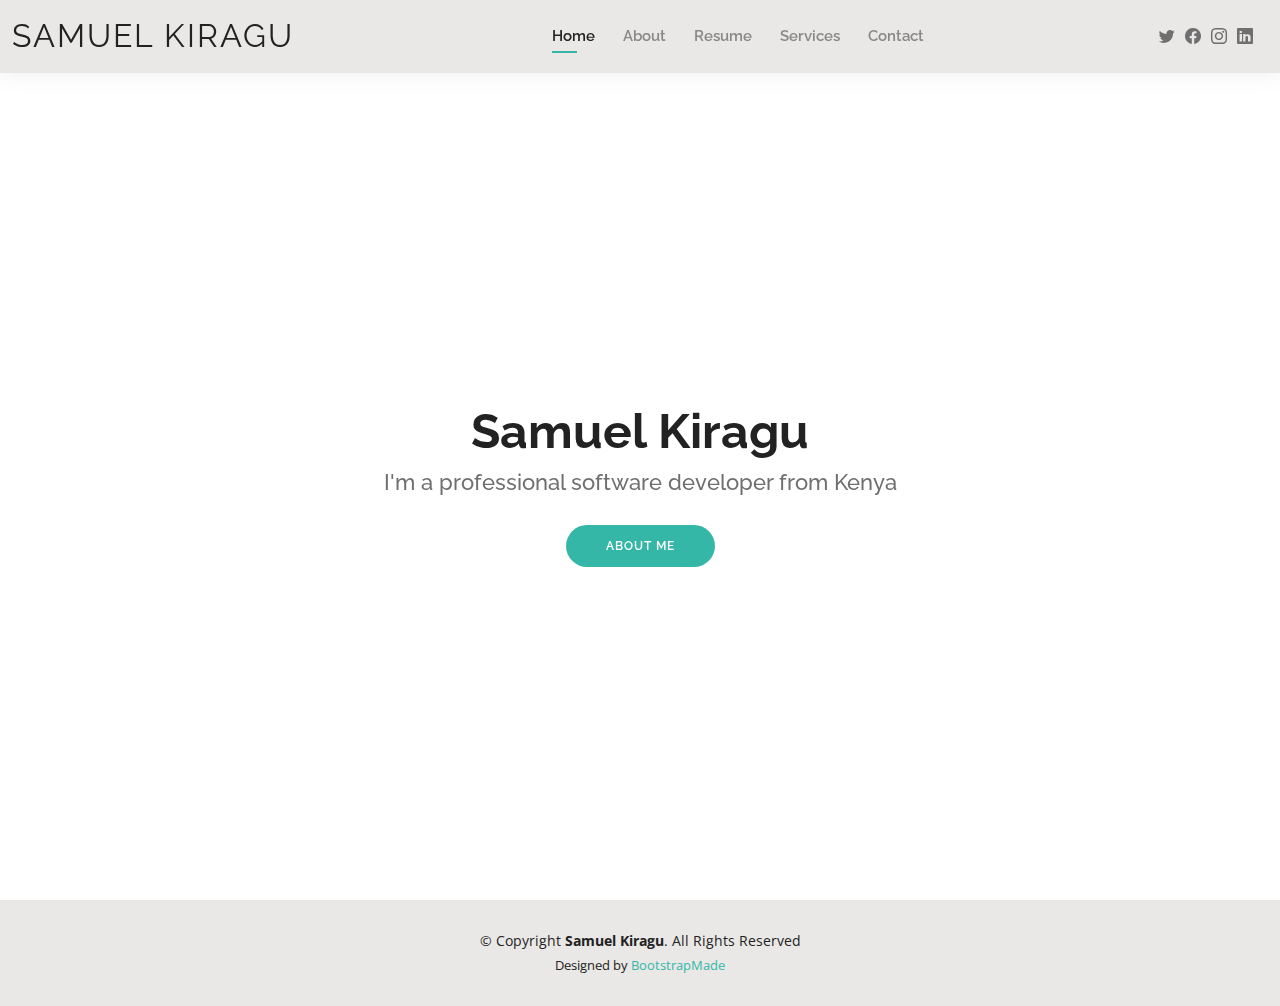
<file: index.html>
<!DOCTYPE html>
<html lang="en">

<head>
  <meta charset="utf-8">
  <meta content="width=device-width, initial-scale=1.0" name="viewport">

  <title>Samuel Kiragu - Portfolio</title>
  <meta content="Samuel Kiragu's personal portfolio showcasing skills, experience, and projects." name="description">
  <meta content="Samuel Kiragu, portfolio, software developer, web developer" name="keywords">

  <!-- Favicons -->
  <link href="assets/img/favicon.png" rel="icon">
  <link href="assets/img/apple-touch-icon.png" rel="apple-touch-icon">

  <!-- Google Fonts -->
  <link href="https://fonts.googleapis.com/css?family=Open+Sans:300,300i,400,400i,600,600i,700,700i|Raleway:300,300i,400,400i,500,500i,600,600i,700,700i|Poppins:300,300i,400,400i,500,500i,600,600i,700,700i" rel="stylesheet">

  <!-- Vendor CSS Files -->
  <link href="assets/vendor/aos/aos.css" rel="stylesheet">
  <link href="assets/vendor/bootstrap/css/bootstrap.min.css" rel="stylesheet">
  <link href="assets/vendor/bootstrap-icons/bootstrap-icons.css" rel="stylesheet">
  <link href="assets/vendor/boxicons/css/boxicons.min.css" rel="stylesheet">
  <link href="assets/vendor/glightbox/css/glightbox.min.css" rel="stylesheet">
  <link href="assets/vendor/swiper/swiper-bundle.min.css" rel="stylesheet">

  <!-- Template Main CSS File -->
  <link href="assets/css/style.css" rel="stylesheet">

  <!-- =======================================================
  * Template Name: Kelly
  * Template URL: https://bootstrapmade.com/kelly-free-bootstrap-cv-resume-html-template/
  * Updated: Mar 17 2024 with Bootstrap v5.3.3
  * Author: BootstrapMade.com
  * License: https://bootstrapmade.com/license/
  ======================================================== -->
</head>

<body>

  <!-- ======= Header ======= -->
  <header id="header" class="fixed-top">
    <div class="container-fluid d-flex justify-content-between align-items-center">

      <h1 class="logo me-auto me-lg-0"><a href="index.html">Samuel Kiragu</a></h1>
      <!-- Uncomment below if you prefer to use an image logo -->
      <!-- <a href="index.html" class="logo"><img src="assets/img/logo.png" alt="" class="img-fluid"></a>-->

      <nav id="navbar" class="navbar order-last order-lg-0">
        <ul>
          <li><a class="active" href="index.html">Home</a></li>
          <li><a href="about.html">About</a></li>
          <li><a href="resume.html">Resume</a></li>
          <li><a href="services.html">Services</a></li>
          <li><a href="contact.html">Contact</a></li>
        </ul>
        <i class="bi bi-list mobile-nav-toggle"></i>
      </nav><!-- .navbar -->

      <div class="header-social-links">
        <a href="#" class="twitter"><i class="bi bi-twitter"></i></a>
        <a href="#" class="facebook"><i class="bi bi-facebook"></i></a>
        <a href="#" class="instagram"><i class="bi bi-instagram"></i></a>
        <a href="https://www.linkedin.com/in/skiragu" class="linkedin"><i class="bi bi-linkedin"></i></a>
      </div>

    </div>

  </header><!-- End Header -->

  <!-- ======= Hero Section ======= -->
  <section id="hero" class="d-flex align-items-center">
    <div class="container d-flex flex-column align-items-center" data-aos="zoom-in" data-aos-delay="100">
      <h1>Samuel Kiragu</h1>
      <h2>I'm a professional software developer from Kenya</h2>
      <a href="about.html" class="btn-about">About Me</a>
    </div>
  </section><!-- End Hero -->

  <!-- ======= Footer ======= -->
  <footer id="footer">
    <div class="container">
      <div class="copyright">
        &copy; Copyright <strong><span>Samuel Kiragu</span></strong>. All Rights Reserved
      </div>
      <div class="credits">
        <!-- All the links in the footer should remain intact. -->
        <!-- You can delete the links only if you purchased the pro version. -->
        <!-- Licensing information: https://bootstrapmade.com/license/ -->
        <!-- Purchase the pro version with working PHP/AJAX contact form: https://bootstrapmade.com/kelly-free-bootstrap-cv-resume-html-template/ -->
        Designed by <a href="https://bootstrapmade.com/">BootstrapMade</a>
      </div>
    </div>
  </footer><!-- End  Footer -->

  <div id="preloader"></div>
  <a href="#" class="back-to-top d-flex align-items-center justify-content-center"><i class="bi bi-arrow-up-short"></i></a>

  <!-- Vendor JS Files -->
  <script src="assets/vendor/purecounter/purecounter_vanilla.js"></script>
  <script src="assets/vendor/aos/aos.js"></script>
  <script src="assets/vendor/bootstrap/js/bootstrap.bundle.min.js"></script>
  <script src="assets/vendor/glightbox/js/glightbox.min.js"></script>
  <script src="assets/vendor/isotope-layout/isotope.pkgd.min.js"></script>
  <script src="assets/vendor/swiper/swiper-bundle.min.js"></script>
  <script src="assets/vendor/waypoints/noframework.waypoints.js"></script>
  <script src="assets/vendor/php-email-form/validate.js"></script>

  <!-- Template Main JS File -->
  <script src="assets/js/main.js"></script>

</body>

</html>
</file>
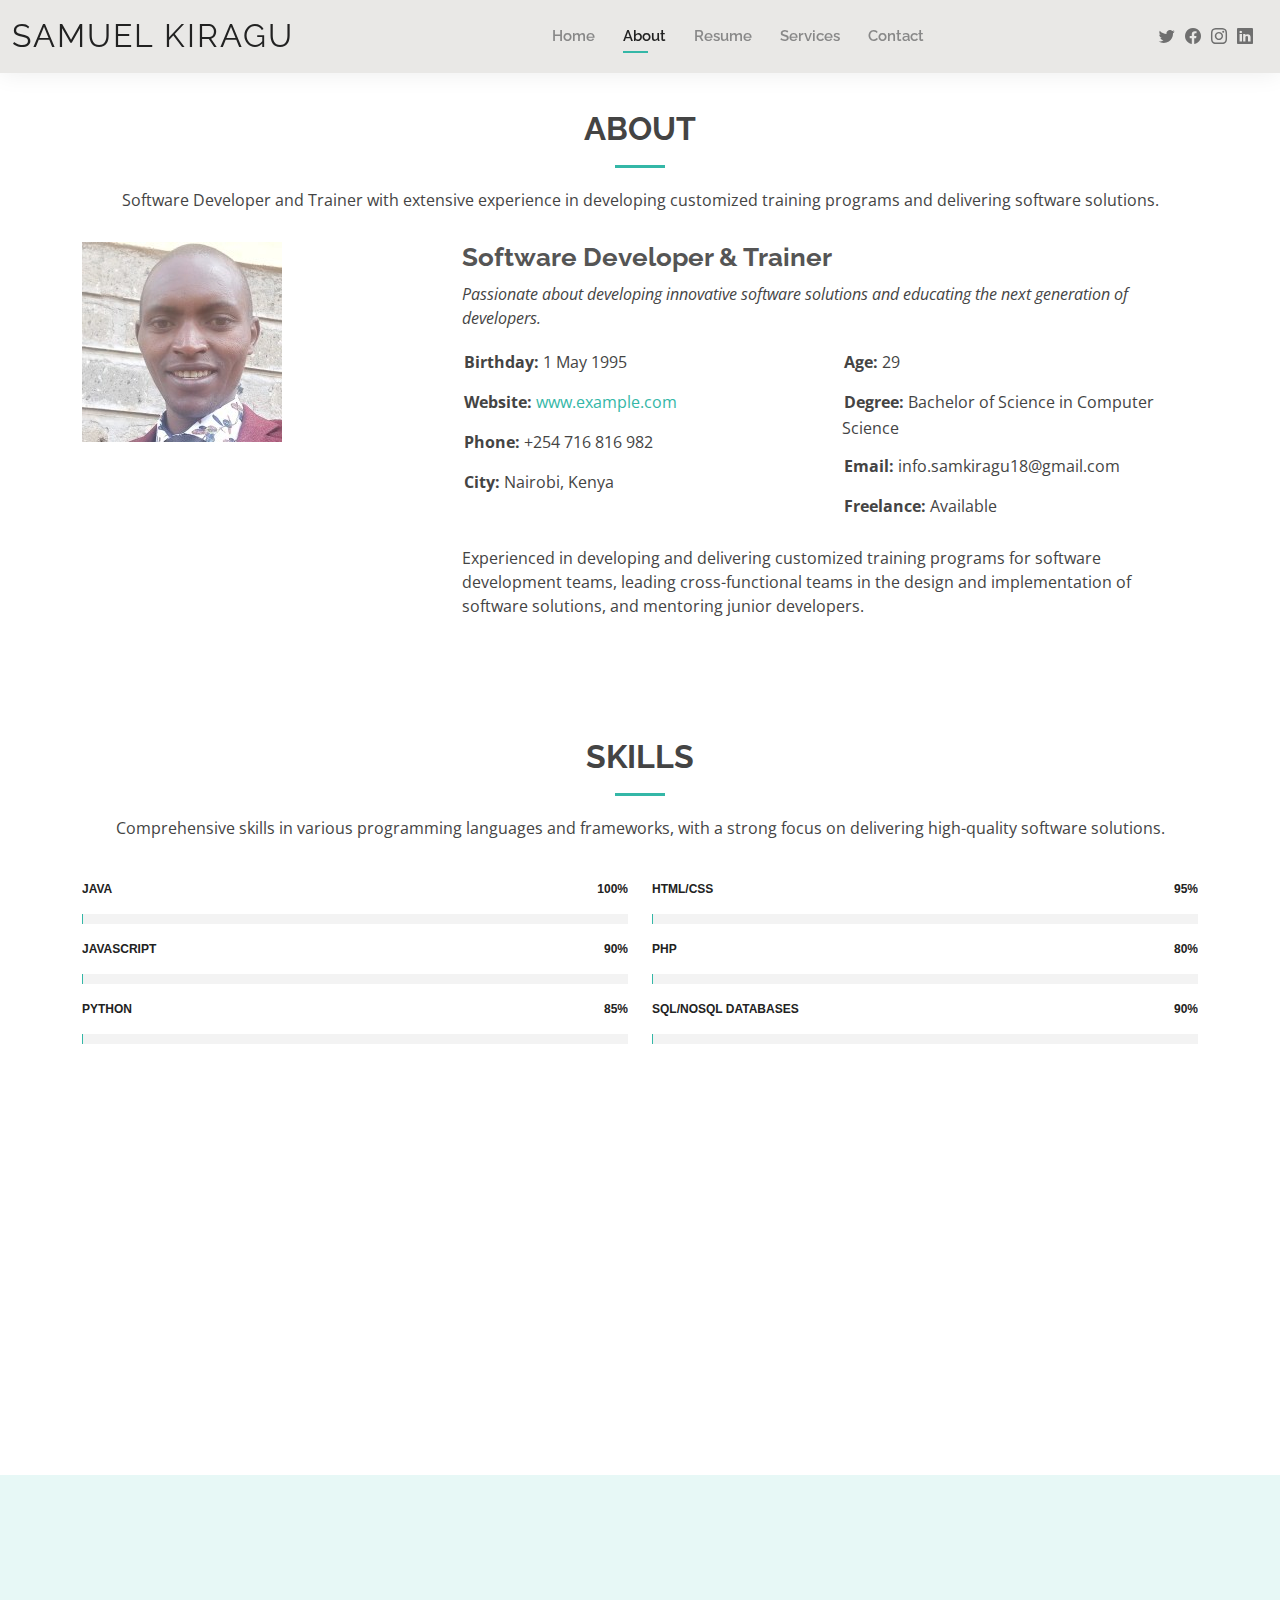
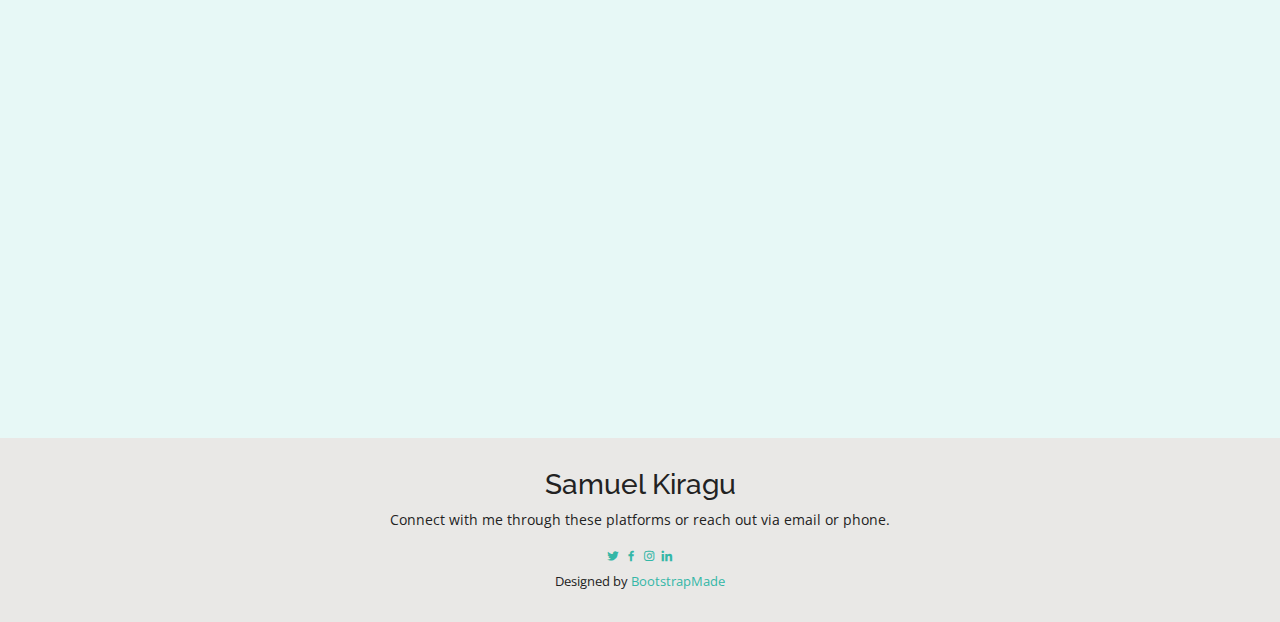
<file: about.html>
<!DOCTYPE html>
<html lang="en">

<head>
  <meta charset="utf-8">
  <meta content="width=device-width, initial-scale=1.0" name="viewport">

  <title>About - Samuel Kiragu</title>
  <meta content="" name="description">
  <meta content="" name="keywords">

  <!-- Favicons -->
  <link href="assets/img/favicon.png" rel="icon">
  <link href="assets/img/apple-touch-icon.png" rel="apple-touch-icon">

  <!-- Google Fonts -->
  <link href="https://fonts.googleapis.com/css?family=Open+Sans:300,300i,400,400i,600,600i,700,700i|Raleway:300,300i,400,400i,500,500i,600,600i,700,700i" rel="stylesheet">

  <!-- Vendor CSS Files -->
  <link href="assets/vendor/aos/aos.css" rel="stylesheet">
  <link href="assets/vendor/bootstrap/css/bootstrap.min.css" rel="stylesheet">
  <link href="assets/vendor/bootstrap-icons/bootstrap-icons.css" rel="stylesheet">
  <link href="assets/vendor/boxicons/css/boxicons.min.css" rel="stylesheet">
  <link href="assets/vendor/glightbox/css/glightbox.min.css" rel="stylesheet">
  <link href="assets/vendor/swiper/swiper-bundle.min.css" rel="stylesheet">

  <!-- Template Main CSS File -->
  <link href="assets/css/style.css" rel="stylesheet">

  <!-- =======================================================
  * Template Name: Kelly
  * Template URL: https://bootstrapmade.com/kelly-free-bootstrap-cv-resume-html-template/
  * Updated: Mar 17 2024 with Bootstrap v5.3.3
  * Author: BootstrapMade.com
  * License: https://bootstrapmade.com/license/
  ======================================================== -->
</head>

<body>

  <!-- ======= Header ======= -->
  <header id="header" class="fixed-top">
    <div class="container-fluid d-flex justify-content-between align-items-center">

      <h1 class="logo me-auto me-lg-0"><a href="index.html">Samuel Kiragu</a></h1>

      <nav id="navbar" class="navbar order-last order-lg-0">
        <ul>
          <li><a href="index.html">Home</a></li>
          <li><a class="active" href="about.html">About</a></li>
          <li><a href="resume.html">Resume</a></li>
          <li><a href="services.html">Services</a></li>
          <li><a href="contact.html">Contact</a></li>
        </ul>
        <i class="bi bi-list mobile-nav-toggle"></i>
      </nav><!-- .navbar -->

      <div class="header-social-links">
        <a href="https://twitter.com/yourtwitter" class="twitter"><i class="bi bi-twitter"></i></a>
        <a href="https://facebook.com/yourfacebook" class="facebook"><i class="bi bi-facebook"></i></a>
        <a href="https://instagram.com/yourinstagram" class="instagram"><i class="bi bi-instagram"></i></a>
        <a href="https://www.linkedin.com/in/skiragu" class="linkedin"><i class="bi bi-linkedin"></i></a>
      </div>

    </div>

  </header><!-- End Header -->

  <main id="main">

    <!-- ======= About Section ======= -->
    <section id="about" class="about">
      <div class="container" data-aos="fade-up">

        <div class="section-title">
          <h2>About</h2>
          <p>Software Developer and Trainer with extensive experience in developing customized training programs and delivering software solutions.</p>
        </div>

        <div class="row">
          <div class="col-lg-4">
            <img src="assets/img/about.jfif" class="img-fluid" alt="Samuel Kiragu">
          </div>
          <div class="col-lg-8 pt-4 pt-lg-0 content">
            <h3>Software Developer &amp; Trainer</h3>
            <p class="fst-italic">
              Passionate about developing innovative software solutions and educating the next generation of developers.
            </p>
            <div class="row">
              <div class="col-lg-6">
                <ul>
                  <li><i class="bi bi-rounded-right"></i> <strong>Birthday:</strong> 1 May 1995</li>
                  <li><i class="bi bi-rounded-right"></i> <strong>Website:</strong> <a href="https://www.example.com">www.example.com</a></li>
                  <li><i class="bi bi-rounded-right"></i> <strong>Phone:</strong> +254 716 816 982</li>
                  <li><i class="bi bi-rounded-right"></i> <strong>City:</strong> Nairobi, Kenya</li>
                </ul>
              </div>
              <div class="col-lg-6">
                <ul>
                  <li><i class="bi bi-rounded-right"></i> <strong>Age:</strong> 29</li>
                  <li><i class="bi bi-rounded-right"></i> <strong>Degree:</strong> Bachelor of Science in Computer Science</li>
                  <li><i class="bi bi-rounded-right"></i> <strong>Email:</strong> info.samkiragu18@gmail.com</li>
                  <li><i class="bi bi-rounded-right"></i> <strong>Freelance:</strong> Available</li>
                </ul>
              </div>
            </div>
            <p>
              Experienced in developing and delivering customized training programs for software development teams, leading cross-functional teams in the design and implementation of software solutions, and mentoring junior developers.
            </p>
          </div>
        </div>

      </div>
    </section><!-- End About Section -->

    <!-- ======= Skills Section ======= -->
    <section id="skills" class="skills">
      <div class="container" data-aos="fade-up">

        <div class="section-title">
          <h2>Skills</h2>
          <p>Comprehensive skills in various programming languages and frameworks, with a strong focus on delivering high-quality software solutions.</p>
        </div>

        <div class="row skills-content">

          <div class="col-lg-6">

            <div class="progress">
              <span class="skill">Java <i class="val">100%</i></span>
              <div class="progress-bar-wrap">
                <div class="progress-bar" role="progressbar" aria-valuenow="100" aria-valuemin="0" aria-valuemax="100"></div>
              </div>
            </div>

            <div class="progress">
              <span class="skill">JavaScript <i class="val">90%</i></span>
              <div class="progress-bar-wrap">
                <div class="progress-bar" role="progressbar" aria-valuenow="90" aria-valuemin="0" aria-valuemax="100"></div>
              </div>
            </div>

            <div class="progress">
              <span class="skill">Python <i class="val">85%</i></span>
              <div class="progress-bar-wrap">
                <div class="progress-bar" role="progressbar" aria-valuenow="85" aria-valuemin="0" aria-valuemax="100"></div>
              </div>
            </div>

          </div>

          <div class="col-lg-6">

            <div class="progress">
              <span class="skill">HTML/CSS <i class="val">95%</i></span>
              <div class="progress-bar-wrap">
                <div class="progress-bar" role="progressbar" aria-valuenow="95" aria-valuemin="0" aria-valuemax="100"></div>
              </div>
            </div>

            <div class="progress">
              <span class="skill">PHP <i class="val">80%</i></span>
              <div class="progress-bar-wrap">
                <div class="progress-bar" role="progressbar" aria-valuenow="80" aria-valuemin="0" aria-valuemax="100"></div>
              </div>
            </div>

            <div class="progress">
              <span class="skill">SQL/NoSQL Databases <i class="val">90%</i></span>
              <div class="progress-bar-wrap">
                <div class="progress-bar" role="progressbar" aria-valuenow="90" aria-valuemin="0" aria-valuemax="100"></div>
              </div>
            </div>

          </div>

        </div>

      </div>
    </section><!-- End Skills Section -->

    <!-- ======= Facts Section ======= -->
    <section id="facts" class="facts">
      <div class="container" data-aos="fade-up">

        <div class="section-title">
          <h2>Facts</h2>
          <p>Highlighting some key facts and achievements in my professional journey.</p>
        </div>

        <div class="row counters">

          <div class="col-lg-3 col-6 text-center">
            <span data-purecounter-start="0" data-purecounter-end="274" data-purecounter-duration="1" class="purecounter"></span>
            <p>Clients</p>
          </div>

          <div class="col-lg-3 col-6 text-center">
            <span data-purecounter-start="0" data-purecounter-end="421" data-purecounter-duration="1" class="purecounter"></span>
            <p>Projects</p>
          </div>

          <div class="col-lg-3 col-6 text-center">
            <span data-purecounter-start="0" data-purecounter-end="1,364" data-purecounter-duration="1" class="purecounter"></span>
            <p>Hours Of Support</p>
          </div>

          <div class="col-lg-3 col-6 text-center">
            <span data-purecounter-start="0" data-purecounter-end="18" data-purecounter-duration="1" class="purecounter"></span>
            <p>Hard Workers</p>
          </div>

        </div>

      </div>
    </section><!-- End Facts Section -->

    <!-- ======= Testimonials Section ======= -->
    <section id="testimonials" class="testimonials section-bg">
      <div class="container" data-aos="fade-up">

        <div class="section-title">
          <h2>Testimonials</h2>
          <p>Here are some testimonials from colleagues and clients.</p>
        </div>

        <div class="testimonials-slider swiper" data-aos="fade-up" data-aos-delay="100">
          <div class="swiper-wrapper">

            <div class="swiper-slide">
              <div class="testimonial-item">
                <p>
                  <i class="bx bxs-quote-alt-left quote-icon-left"></i>
                  Samuel is an exceptional software developer with a keen eye for detail. His ability to deliver high-quality code and mentor junior developers is commendable.
                  <i class="bx bxs-quote-alt-right quote-icon-right"></i>
                </p>
                <img src="assets/img/testimonials/testimonials-1.jpg" class="testimonial-img" alt="">
                <h3>Client Name</h3>
                <h4>Position</h4>
              </div>
            </div><!-- End testimonial item -->

            <div class="swiper-slide">
              <div class="testimonial-item">
                <p>
                  <i class="bx bxs-quote-alt-left quote-icon-left"></i>
                  Working with Samuel has been a pleasure. He is a dedicated professional who consistently goes above and beyond to ensure project success.
                  <i class="bx bxs-quote-alt-right quote-icon-right"></i>
                </p>
                <img src="assets/img/testimonials/testimonials-2.jpg" class="testimonial-img" alt="">
                <h3>Client Name</h3>
                <h4>Position</h4>
              </div>
            </div><!-- End testimonial item -->

          </div>
          <div class="swiper-pagination"></div>
        </div>

      </div>
    </section><!-- End Testimonials Section -->

  </main><!-- End #main -->

  <!-- ======= Footer ======= -->
  <footer id="footer">
    <div class="container">
      <h3>Samuel Kiragu</h3>
      <p>Connect with me through these platforms or reach out via email or phone.</p>
      <div class="social-links">
        <a href="https://twitter.com/yourtwitter" class="twitter"><i class="bx bxl-twitter"></i></a>
        <a href="https://facebook.com/yourfacebook" class="facebook"><i class="bx bxl-facebook"></i></a>
        <a href="https://instagram.com/yourinstagram" class="instagram"><i class="bx bxl-instagram"></i></a>
        <a href="https://www.linkedin.com/in/skiragu" class="linkedin"><i class="bx bxl-linkedin"></i></a>
      </div>
      <div class="credits">
        Designed by <a href="https://bootstrapmade.com/">BootstrapMade</a>
      </div>
    </div>
  </footer><!-- End Footer -->

  <a href="#" class="back-to-top"><i class="bi bi-arrow-up-short"></i></a>

  <!-- Vendor JS Files -->
  <script src="assets/vendor/aos/aos.js"></script>
  <script src="assets/vendor/bootstrap/js/bootstrap.bundle.min.js"></script>
  <script src="assets/vendor/glightbox/js/glightbox.min.js"></script>
  <script src="assets/vendor/isotope-layout/isotope.pkgd.min.js"></script>
  <script src="assets/vendor/swiper/swiper-bundle.min.js"></script>
  <script src="assets/vendor/waypoints/noframework.waypoints.js"></script>
  <script src="assets/vendor/purecounter/purecounter_vanilla.js"></script>
  <script src="assets/vendor/php-email-form/validate.js"></script>

  <!-- Template Main JS File -->
  <script src="assets/js/main.js"></script>

</body>

</html>
</file>
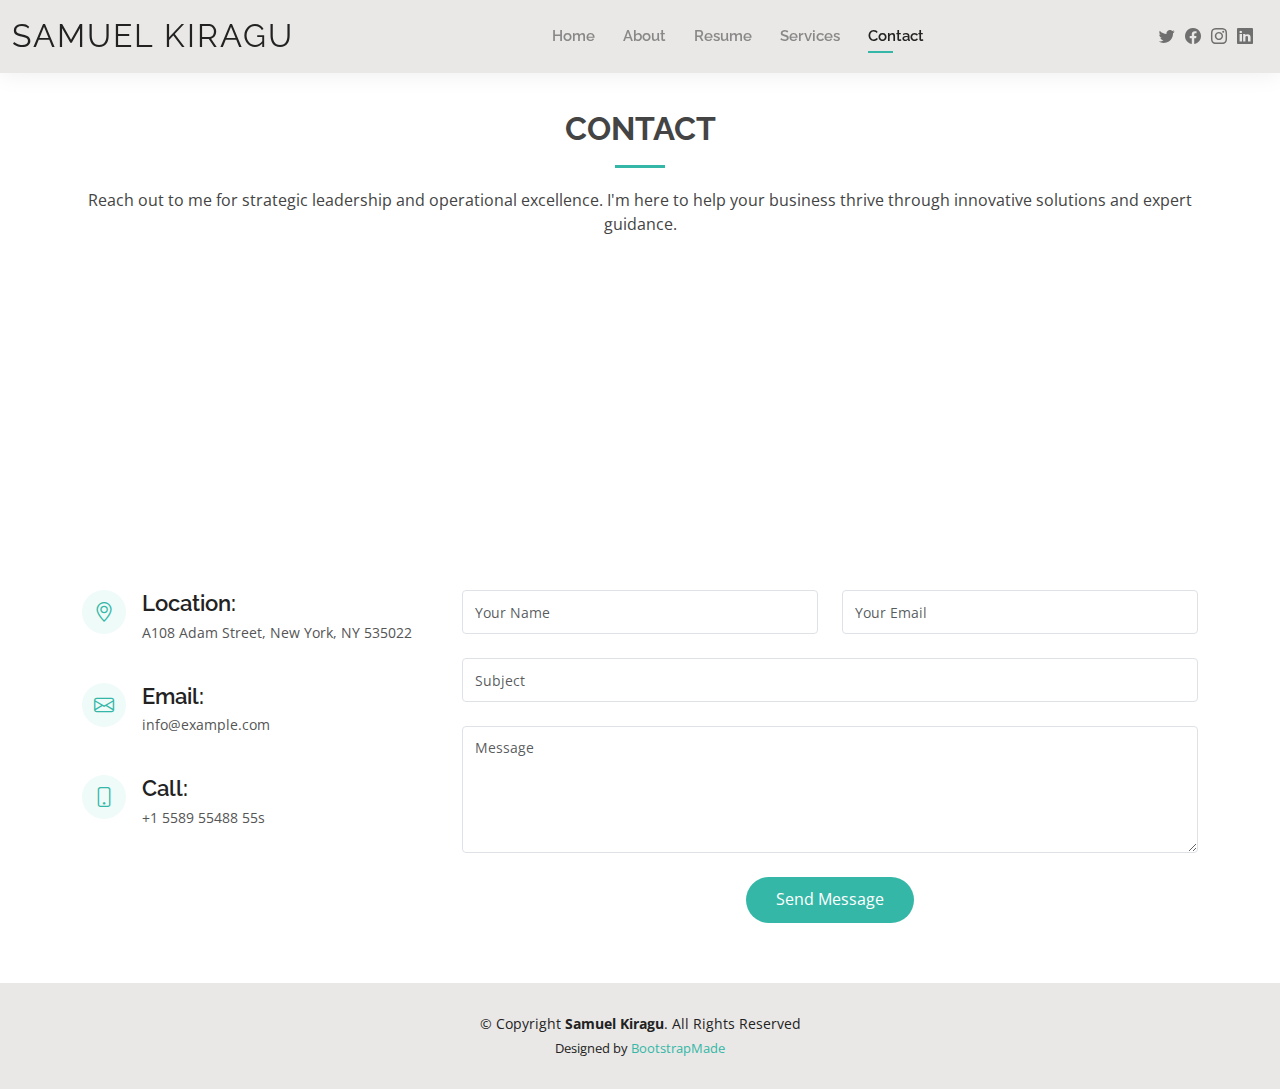
<file: contact.html>
<!DOCTYPE html>
<html lang="en">

<head>
  <meta charset="utf-8">
  <meta content="width=device-width, initial-scale=1.0" name="viewport">

  <title>Contact - Samuel Kiragu</title>
  <meta content="" name="description">
  <meta content="" name="keywords">

  <!-- Favicons -->
  <link href="assets/img/favicon.png" rel="icon">
  <link href="assets/img/apple-touch-icon.png" rel="apple-touch-icon">

  <!-- Google Fonts -->
  <link href="https://fonts.googleapis.com/css?family=Open+Sans:300,300i,400,400i,600,600i,700,700i|Raleway:300,300i,400,400i,500,500i,600,600i,700,700i|Poppins:300,300i,400,400i,500,500i,600,600i,700,700i" rel="stylesheet">

  <!-- Vendor CSS Files -->
  <link href="assets/vendor/aos/aos.css" rel="stylesheet">
  <link href="assets/vendor/bootstrap/css/bootstrap.min.css" rel="stylesheet">
  <link href="assets/vendor/bootstrap-icons/bootstrap-icons.css" rel="stylesheet">
  <link href="assets/vendor/boxicons/css/boxicons.min.css" rel="stylesheet">
  <link href="assets/vendor/glightbox/css/glightbox.min.css" rel="stylesheet">
  <link href="assets/vendor/swiper/swiper-bundle.min.css" rel="stylesheet">

  <!-- Template Main CSS File -->
  <link href="assets/css/style.css" rel="stylesheet">

  <!-- =======================================================
  * Template Name: Kelly
  * Template URL: https://bootstrapmade.com/kelly-free-bootstrap-cv-resume-html-template/
  * Updated: Mar 17 2024 with Bootstrap v5.3.3
  * Author: BootstrapMade.com
  * License: https://bootstrapmade.com/license/
  ======================================================== -->
</head>

<body>

  <!-- ======= Header ======= -->
  <header id="header" class="fixed-top">
    <div class="container-fluid d-flex justify-content-between align-items-center">

      <h1 class="logo me-auto me-lg-0"><a href="index.html">Samuel Kiragu</a></h1>
      <!-- Uncomment below if you prefer to use an image logo -->
      <!-- <a href="index.html" class="logo"><img src="assets/img/logo.png" alt="" class="img-fluid"></a>-->

      <nav id="navbar" class="navbar order-last order-lg-0">
        <ul>
          <li><a href="index.html">Home</a></li>
          <li><a href="about.html">About</a></li>
          <li><a href="resume.html">Resume</a></li>
          <li><a href="services.html">Services</a></li>
          <li><a class="active" href="contact.html">Contact</a></li>
        </ul>
        <i class="bi bi-list mobile-nav-toggle"></i>
      </nav><!-- .navbar -->

      <div class="header-social-links">
        <a href="#" class="twitter"><i class="bi bi-twitter"></i></a>
        <a href="#" class="facebook"><i class="bi bi-facebook"></i></a>
        <a href="#" class="instagram"><i class="bi bi-instagram"></i></a>
        <a href="https://www.linkedin.com/in/skiragu" class="linkedin"><i class="bi bi-linkedin"></i></i></a>
      </div>

    </div>

  </header><!-- End Header -->

  <main id="main">

    <!-- ======= Contact Section ======= -->
    <section id="contact" class="contact">
      <div class="container" data-aos="fade-up">

        <div class="section-title">
          <h2>Contact</h2>
          <p>Reach out to me for strategic leadership and operational excellence. I'm here to help your business thrive through innovative solutions and expert guidance.</p>
        </div>

        <div>
          <iframe style="border:0; width: 100%; height: 270px;" src="https://www.google.com/maps/embed?pb=!1m14!1m8!1m3!1d12097.433213460943!2d-74.0062269!3d40.7101282!3m2!1i1024!2i768!4f13.1!3m3!1m2!1s0x0%3A0xb89d1fe6bc499443!2sDowntown+Conference+Center!5e0!3m2!1smk!2sbg!4v1539943755621" frameborder="0" allowfullscreen></iframe>
        </div>

        <div class="row mt-5">

          <div class="col-lg-4">
            <div class="info">
              <div class="address">
                <i class="bi bi-geo-alt"></i>
                <h4>Location:</h4>
                <p>A108 Adam Street, New York, NY 535022</p>
              </div>

              <div class="email">
                <i class="bi bi-envelope"></i>
                <h4>Email:</h4>
                <p>info@example.com</p>
              </div>

              <div class="phone">
                <i class="bi bi-phone"></i>
                <h4>Call:</h4>
                <p>+1 5589 55488 55s</p>
              </div>

            </div>

          </div>

          <div class="col-lg-8 mt-5 mt-lg-0">

            <form action="forms/contact.php" method="post" role="form" class="php-email-form">
              <div class="row">
                <div class="col-md-6 form-group">
                  <input type="text" name="name" class="form-control" id="name" placeholder="Your Name" required>
                </div>
                <div class="col-md-6 form-group mt-3 mt-md-0">
                  <input type="email" class="form-control" name="email" id="email" placeholder="Your Email" required>
                </div>
              </div>
              <div class="form-group mt-3">
                <input type="text" class="form-control" name="subject" id="subject" placeholder="Subject" required>
              </div>
              <div class="form-group mt-3">
                <textarea class="form-control" name="message" rows="5" placeholder="Message" required></textarea>
              </div>
              <div class="my-3">
                <div class="loading">Loading</div>
                <div class="error-message"></div>
                <div class="sent-message">Your message has been sent. Thank you!</div>
              </div>
              <div class="text-center"><button type="submit">Send Message</button></div>
            </form>

          </div>

        </div>

      </div>
    </section><!-- End Contact Section -->

  </main><!-- End #main -->

  <!-- ======= Footer ======= -->
  <footer id="footer">
    <div class="container">
      <div class="copyright">
        &copy; Copyright <strong><span>Samuel Kiragu</span></strong>. All Rights Reserved
      </div>
      <div class="credits">
        <!-- All the links in the footer should remain intact. -->
        <!-- You can delete the links only if you purchased the pro version. -->
        <!-- Licensing information: https://bootstrapmade.com/license/ -->
        <!-- Purchase the pro version with working PHP/AJAX contact form: https://bootstrapmade.com/kelly-free-bootstrap-cv-resume-html-template/ -->
        Designed by <a href="https://bootstrapmade.com/">BootstrapMade</a>
      </div>
    </div>
  </footer><!-- End  Footer -->

  <div id="preloader"></div>
  <a href="#" class="back-to-top d-flex align-items-center justify-content-center"><i class="bi bi-arrow-up-short"></i></a>

  <!-- Vendor JS Files -->
  <script src="assets/vendor/purecounter/purecounter_vanilla.js"></script>
  <script src="assets/vendor/aos/aos.js"></script>
  <script src="assets/vendor/bootstrap/js/bootstrap.bundle.min.js"></script>
  <script src="assets/vendor/glightbox/js/glightbox.min.js"></script>
  <script src="assets/vendor/isotope-layout/isotope.pkgd.min.js"></script>
  <script src="assets/vendor/swiper/swiper-bundle.min.js"></script>
  <script src="assets/vendor/waypoints/noframework.waypoints.js"></script>
  <script src="assets/vendor/php-email-form/validate.js"></script>

  <!-- Template Main JS File -->
  <script src="assets/js/main.js"></script>

</body>

</html>
</file>
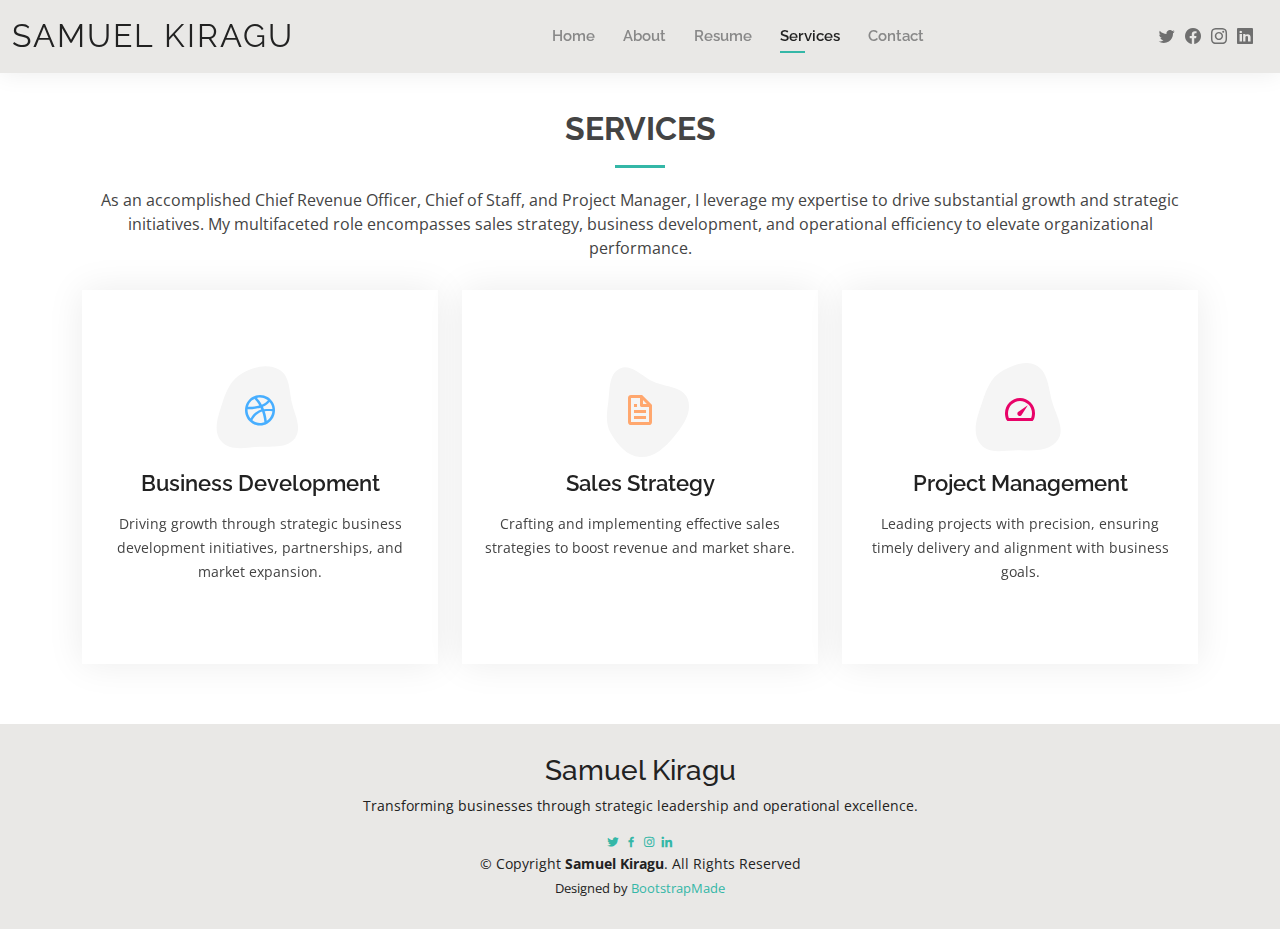
<file: services.html>
<!DOCTYPE html>
<html lang="en">

<head>
  <meta charset="utf-8">
  <meta content="width=device-width, initial-scale=1.0" name="viewport">

  <title>Services - Samuel Kiragu</title>
  <meta content="" name="description">
  <meta content="" name="keywords">

  <!-- Favicons -->
  <link href="assets/img/favicon.png" rel="icon">
  <link href="assets/img/apple-touch-icon.png" rel="apple-touch-icon">

  <!-- Google Fonts -->
  <link href="https://fonts.googleapis.com/css?family=Open+Sans:300,300i,400,400i,600,600i,700,700i|Raleway:300,300i,400,400i,500,500i,600,600i,700,700i" rel="stylesheet">

  <!-- Vendor CSS Files -->
  <link href="assets/vendor/aos/aos.css" rel="stylesheet">
  <link href="assets/vendor/bootstrap/css/bootstrap.min.css" rel="stylesheet">
  <link href="assets/vendor/bootstrap-icons/bootstrap-icons.css" rel="stylesheet">
  <link href="assets/vendor/boxicons/css/boxicons.min.css" rel="stylesheet">
  <link href="assets/vendor/glightbox/css/glightbox.min.css" rel="stylesheet">
  <link href="assets/vendor/swiper/swiper-bundle.min.css" rel="stylesheet">

  <!-- Template Main CSS File -->
  <link href="assets/css/style.css" rel="stylesheet">

</head>

<body>

  <!-- ======= Header ======= -->
  <header id="header" class="fixed-top">
    <div class="container-fluid d-flex justify-content-between align-items-center">

      <h1 class="logo me-auto me-lg-0"><a href="index.html">Samuel Kiragu</a></h1>
      <nav id="navbar" class="navbar order-last order-lg-0">
        <ul>
          <li><a href="index.html">Home</a></li>
          <li><a href="about.html">About</a></li>
          <li><a href="resume.html">Resume</a></li>
          <li><a class="active" href="services.html">Services</a></li>
          <li><a href="contact.html">Contact</a></li>
        </ul>
        <i class="bi bi-list mobile-nav-toggle"></i>
      </nav><!-- .navbar -->

      <div class="header-social-links">
        <a href="#" class="twitter"><i class="bi bi-twitter"></i></a>
        <a href="#" class="facebook"><i class="bi bi-facebook"></i></a>
        <a href="#" class="instagram"><i class="bi bi-instagram"></i></a>
        <a href="https://www.linkedin.com/in/skiragu" class="linkedin"><i class="bi bi-linkedin"></i></i></a>
      </div>

    </div>

  </header><!-- End Header -->

  <main id="main">

    <!-- ======= Services Section ======= -->
    <section id="services" class="services">
      <div class="container" data-aos="fade-up">

        <div class="section-title">
          <h2>Services</h2>
          <p>As an accomplished Chief Revenue Officer, Chief of Staff, and Project Manager, I leverage my expertise to drive substantial growth and strategic initiatives. My multifaceted role encompasses sales strategy, business development, and operational efficiency to elevate organizational performance.</p>
        </div>

        <div class="row">
          <!-- Business Development -->
          <div class="col-lg-4 col-md-6 d-flex align-items-stretch" data-aos="zoom-in" data-aos-delay="100">
            <div class="icon-box iconbox-blue">
              <div class="icon">
                <svg width="100" height="100" viewBox="0 0 600 600" xmlns="http://www.w3.org/2000/svg">
                  <path stroke="none" stroke-width="0" fill="#f5f5f5" d="M300,521.0016835830174C376.1290562159157,517.8887921683347,466.0731472004068,529.7835943286574,510.70327084640275,468.03025145048787C554.3714126377745,407.6079735673963,508.03601936045806,328.9844924480964,491.2728898941984,256.3432110539036C474.5976632858925,184.082847569629,479.9380746630129,96.60480741107993,416.23090153303,58.64404602377083C348.86323505073057,18.502131276798302,261.93793281208167,40.57373210992963,193.5410806939664,78.93577620505333C130.42746243093433,114.334589627462,98.30271207620316,179.96522072025542,76.75703585869454,249.04625023123273C51.97151888228291,328.5150500222984,13.704378332031375,421.85034740162234,66.52175969318436,486.19268352777647C119.04800174914682,550.1803526380478,217.28368757567262,524.383925680826,300,521.0016835830174"></path>
                </svg>
                <i class="bx bxl-dribbble"></i>
              </div>
              <h4><a href="">Business Development</a></h4>
              <p>Driving growth through strategic business development initiatives, partnerships, and market expansion.</p>
            </div>
          </div>

          <!-- Sales Strategy -->
          <div class="col-lg-4 col-md-6 d-flex align-items-stretch mt-4 mt-md-0" data-aos="zoom-in" data-aos-delay="200">
            <div class="icon-box iconbox-orange ">
              <div class="icon">
                <svg width="100" height="100" viewBox="0 0 600 600" xmlns="http://www.w3.org/2000/svg">
                  <path stroke="none" stroke-width="0" fill="#f5f5f5" d="M300,582.0697525312426C382.5290701553225,586.8405444964366,449.9789794690241,525.3245884688669,502.5850820975895,461.55621195738473C556.606425686781,396.0723002908107,615.8543463187945,314.28637112970534,586.6730223649479,234.56875336149918C558.9533121215079,158.8439757836574,454.9685369536778,164.00468322053177,381.49747125262974,130.76875717737553C312.15926192815925,99.40240125094834,248.97055460311594,18.661163978235184,179.8680185752513,50.54337015887873C110.5421016452524,82.52863877960104,119.82277516462835,180.83849132639028,109.12597500060166,256.43424936330496C100.08760227029461,320.3096726198365,92.17705696193138,384.0621239912766,124.79988738764834,439.7174275375508C164.83382741302287,508.01625554203684,220.96474134820875,577.5009287672846,300,582.0697525312426"></path>
                </svg>
                <i class="bx bx-file"></i>
              </div>
              <h4><a href="">Sales Strategy</a></h4>
              <p>Crafting and implementing effective sales strategies to boost revenue and market share.</p>
            </div>
          </div>

          <!-- Project Management -->
          <div class="col-lg-4 col-md-6 d-flex align-items-stretch mt-4 mt-lg-0" data-aos="zoom-in" data-aos-delay="300">
            <div class="icon-box iconbox-pink">
              <div class="icon">
                <svg width="100" height="100" viewBox="0 0 600 600" xmlns="http://www.w3.org/2000/svg">
                  <path stroke="none" stroke-width="0" fill="#f5f5f5" d="M300,541.5067337569781C382.14930387511276,545.0595476570109,479.8736841581634,548.3450877840088,526.4010558755058,480.5488172755941C571.5218469581645,414.80211281144784,517.518331255209,333.5545935815351,494.833253412842,256.45580420324564C471.8120587832311,177.73262214496286,470.64838519418764,79.4442195889568,406.3447334387777,37.47688384936022C340.2962364422347,-5.563950433053517,253.23562910527563,32.08370878363268,186.57044982642836,70.27805469024754C121.6035596965988,107.29904288706404,95.04621258813628,187.40837305446514,69.12418697230038,264.8497868160559C43.260650680181664,341.715908080352,9.34038367255634,430.8707352721182,60.01107949827813,501.66516917021393C110.97056869351238,572.8500693215834,207.13246415898735,537.8705717543687,300,541.5067337569781"></path>
                </svg>
                <i class="bx bx-tachometer"></i>
              </div>
              <h4><a href="">Project Management</a></h4>
              <p>Leading projects with precision, ensuring timely delivery and alignment with business goals.</p>
            </div>
          </div>

        </div>

      </div>
    </section><!-- End Services Section -->

  </main><!-- End #main -->

  <!-- ======= Footer ======= -->
  <footer id="footer">
    <div class="container">
      <h3>Samuel Kiragu</h3>
      <p>Transforming businesses through strategic leadership and operational excellence.</p>
      <div class="social-links">
        <a href="#" class="twitter"><i class="bx bxl-twitter"></i></a>
        <a href="#" class="facebook"><i class="bx bxl-facebook"></i></a>
        <a href="#" class="instagram"><i class="bx bxl-instagram"></i></a>
        <a href="https://www.linkedin.com/in/skiragu" class="linkedin"><i class="bx bxl-linkedin"></i></i></a>
      </div>
      <div class="copyright">
        &copy; Copyright <strong><span>Samuel Kiragu</span></strong>. All Rights Reserved
      </div>
      <div class="credits">
        <!-- All the links in the footer should remain intact. -->
        <!-- You can delete the links only if you purchased the pro version. -->
        <!-- Licensing information: https://bootstrapmade.com/license/ -->
        <!-- Purchase the pro version with working PHP/AJAX contact form: https://bootstrapmade.com/buy/?theme=iPortfolio -->
        Designed by <a href="https://bootstrapmade.com/">BootstrapMade</a>
      </div>
    </div>
  </footer><!-- End Footer -->

  <a href="#" class="back-to-top"><i class="bx bx-up-arrow-alt"></i></a>
  <div id="preloader"></div>

  <!-- Vendor JS Files -->
  <script src="assets/vendor/aos/aos.js"></script>
  <script src="assets/vendor/bootstrap/js/bootstrap.bundle.min.js"></script>
  <script src="assets/vendor/glightbox/js/glightbox.min.js"></script>
  <script src="assets/vendor/isotope-layout/isotope.pkgd.min.js"></script>
  <script src="assets/vendor/swiper/swiper-bundle.min.js"></script>
  <script src="assets/vendor/waypoints/noframework.waypoints.js"></script>
  <script src="assets/vendor/php-email-form/validate.js"></script>

  <!-- Template Main JS File -->
  <script src="assets/js/main.js"></script>

</body>

</html>
</file>
<file: assets/css/style.css>
/**
* Template Name: Kelly
* Template URL: https://bootstrapmade.com/kelly-free-bootstrap-cv-resume-html-template/
* Updated: Mar 17 2024 with Bootstrap v5.3.3
* Author: BootstrapMade.com
* License: https://bootstrapmade.com/license/
*/

/*--------------------------------------------------------------
# General
--------------------------------------------------------------*/
body {
  font-family: "Open Sans", sans-serif;
  color: #444444;
}

a {
  color: #34b7a7;
  text-decoration: none;
}

a:hover {
  color: #51cdbe;
  text-decoration: none;
}

h1,
h2,
h3,
h4,
h5,
h6 {
  font-family: "Raleway", sans-serif;
}

#main {
  margin-top: 50px;
}

@media (max-width: 992px) {
  #main {
    margin-top: 30px;
  }
}

/*--------------------------------------------------------------
# Preloader
--------------------------------------------------------------*/
#preloader {
  position: fixed;
  top: 0;
  left: 0;
  right: 0;
  bottom: 0;
  z-index: 9999;
  overflow: hidden;
  background: #fff;
}

#preloader:before {
  content: "";
  position: fixed;
  top: calc(50% - 30px);
  left: calc(50% - 30px);
  border: 6px solid #34b7a7;
  border-top-color: #dcf5f2;
  border-radius: 50%;
  width: 60px;
  height: 60px;
  animation: animate-preloader 1s linear infinite;
}

@keyframes animate-preloader {
  0% {
    transform: rotate(0deg);
  }

  100% {
    transform: rotate(360deg);
  }
}

/*--------------------------------------------------------------
# Back to top button
--------------------------------------------------------------*/
.back-to-top {
  position: fixed;
  visibility: hidden;
  opacity: 0;
  right: 15px;
  bottom: 15px;
  z-index: 996;
  background: #34b7a7;
  width: 40px;
  height: 40px;
  border-radius: 50px;
  transition: all 0.4s;
}

.back-to-top i {
  font-size: 24px;
  color: #fff;
  line-height: 0;
}

.back-to-top:hover {
  background: #49cbbb;
  color: #fff;
}

.back-to-top.active {
  visibility: visible;
  opacity: 1;
}

/*--------------------------------------------------------------
# Header
--------------------------------------------------------------*/
#header {
  background: #e9e8e6;
  box-shadow: 0px 0px 25px 0 rgba(0, 0, 0, 0.08);
  z-index: 997;
  padding: 15px 0;
}

#header .logo {
  font-size: 32px;
  margin: 0;
  padding: 0;
  line-height: 1;
  font-weight: 400;
  letter-spacing: 2px;
  text-transform: uppercase;
}

#header .logo a {
  color: #222222;
}

#header .logo img {
  max-height: 40px;
}

@media (max-width: 992px) {
  #header .logo {
    font-size: 28px;
  }
}

/*--------------------------------------------------------------
# Header Social Links
--------------------------------------------------------------*/
.header-social-links {
  padding-right: 15px;
}

.header-social-links a {
  color: #6f6f6f;
  padding-left: 6px;
  display: inline-block;
  line-height: 0px;
  transition: 0.3s;
  font-size: 16px;
}

.header-social-links a:hover {
  color: #34b7a7;
}

/*--------------------------------------------------------------
# Navigation Menu
--------------------------------------------------------------*/
/**
* Desktop Navigation 
*/
.navbar {
  padding: 0;
}

.navbar ul {
  margin: 0;
  padding: 0;
  display: flex;
  list-style: none;
  align-items: center;
}

.navbar li {
  position: relative;
  padding: 10px 0 10px 28px;
}

.navbar a,
.navbar a:focus {
  display: flex;
  align-items: center;
  justify-content: space-between;
  font-family: "Raleway", sans-serif;
  font-size: 15px;
  font-weight: 600;
  color: #888888;
  white-space: nowrap;
  transition: 0.3s;
  position: relative;
}

.navbar a i,
.navbar a:focus i {
  font-size: 12px;
  line-height: 0;
  margin-left: 5px;
}

.navbar>ul>li>a:before {
  content: "";
  position: absolute;
  width: 0;
  height: 2px;
  bottom: -5px;
  left: 0;
  background-color: #34b7a7;
  visibility: hidden;
  width: 0px;
  transition: all 0.3s ease-in-out 0s;
}

.navbar a:hover:before,
.navbar li:hover>a:before,
.navbar .active:before {
  visibility: visible;
  width: 25px;
}

.navbar a:hover,
.navbar .active,
.navbar .active:focus,
.navbar li:hover>a {
  color: #222222;
}

.navbar .dropdown ul {
  display: block;
  position: absolute;
  left: 14px;
  top: calc(100% + 30px);
  margin: 0;
  padding: 10px 0;
  z-index: 99;
  opacity: 0;
  visibility: hidden;
  background: #fff;
  box-shadow: 0px 0px 30px rgba(127, 137, 161, 0.25);
  transition: 0.3s;
  border-radius: 4px;
}

.navbar .dropdown ul li {
  min-width: 200px;
  padding: 0;
}

.navbar .dropdown ul a {
  padding: 10px 20px;
  font-size: 15px;
  text-transform: none;
  font-weight: 600;
}

.navbar .dropdown ul a i {
  font-size: 12px;
}

.navbar .dropdown ul a:hover,
.navbar .dropdown ul .active:hover,
.navbar .dropdown ul li:hover>a {
  color: #34b7a7;
}

.navbar .dropdown:hover>ul {
  opacity: 1;
  top: 100%;
  visibility: visible;
}

.navbar .dropdown .dropdown ul {
  top: 0;
  left: calc(100% - 30px);
  visibility: hidden;
}

.navbar .dropdown .dropdown:hover>ul {
  opacity: 1;
  top: 0;
  left: 100%;
  visibility: visible;
}

@media (max-width: 1366px) {
  .navbar .dropdown .dropdown ul {
    left: -90%;
  }

  .navbar .dropdown .dropdown:hover>ul {
    left: -100%;
  }
}

/**
* Mobile Navigation 
*/
.mobile-nav-toggle {
  color: #222222;
  font-size: 28px;
  cursor: pointer;
  display: none;
  line-height: 0;
  transition: 0.5s;
}

.mobile-nav-toggle.bi-x {
  color: #fff;
}

@media (max-width: 991px) {
  .mobile-nav-toggle {
    display: block;
  }

  .navbar ul {
    display: none;
  }
}

.navbar-mobile {
  position: fixed;
  overflow: hidden;
  top: 0;
  right: 0;
  left: 0;
  bottom: 0;
  background: rgba(9, 9, 9, 0.9);
  transition: 0.3s;
  z-index: 999;
}

.navbar-mobile .mobile-nav-toggle {
  position: absolute;
  top: 15px;
  right: 15px;
}

.navbar-mobile ul {
  display: block;
  position: absolute;
  top: 55px;
  right: 15px;
  bottom: 15px;
  left: 15px;
  padding: 10px 0;
  border-radius: 10px;
  background-color: #fff;
  overflow-y: auto;
  transition: 0.3s;
}

.navbar-mobile a,
.navbar-mobile a:focus {
  font-size: 15px;
  padding-right: 15px;
  color: #222222;
}

.navbar-mobile a:hover,
.navbar-mobile .active,
.navbar-mobile li:hover>a {
  color: #34b7a7;
}

.navbar-mobile .getstarted,
.navbar-mobile .getstarted:focus {
  margin: 15px;
}

.navbar-mobile .dropdown ul {
  position: static;
  display: none;
  margin: 10px 20px;
  padding: 10px 0;
  z-index: 99;
  opacity: 1;
  visibility: visible;
  background: #fff;
  box-shadow: 0px 0px 30px rgba(127, 137, 161, 0.25);
}

.navbar-mobile .dropdown ul li {
  min-width: 200px;
}

.navbar-mobile .dropdown ul a {
  padding: 10px 20px;
}

.navbar-mobile .dropdown ul a i {
  font-size: 12px;
}

.navbar-mobile .dropdown ul a:hover,
.navbar-mobile .dropdown ul .active:hover,
.navbar-mobile .dropdown ul li:hover>a {
  color: #34b7a7;
}

.navbar-mobile .dropdown>.dropdown-active {
  display: block;
}

/*--------------------------------------------------------------
# Hero Section
--------------------------------------------------------------*/
#hero {
  width: 100%;
  height: 100vh;
  /* background: url("../img/hero-bg-1.jfif") top right; */
  background-size: cover;
}

#hero .container {
  padding-top: 70px;
  position: relative;
}

@media (max-width: 992px) {
  #hero .container {
    padding-top: 58px;
  }
}

#hero h1 {
  margin: 0;
  font-size: 48px;
  font-weight: 700;
  line-height: 56px;
  color: #222222;
}

#hero h2 {
  color: #6f6f6f;
  margin: 10px 0 0 0;
  font-size: 22px;
}

#hero .btn-about {
  font-family: "Raleway", sans-serif;
  text-transform: uppercase;
  font-weight: 600;
  font-size: 12px;
  letter-spacing: 1px;
  display: inline-block;
  padding: 12px 40px;
  border-radius: 50px;
  transition: 0.5s;
  margin-top: 30px;
  color: #fff;
  background: #34b7a7;
}

#hero .btn-about:hover {
  background: #3dc8b7;
}

@media (min-width: 1024px) {
  #hero {
    background-attachment: fixed;
  }
}

@media (max-width: 992px) {
  #hero:before {
    content: "";
    background: rgba(255, 255, 255, 0.8);
    position: absolute;
    bottom: 0;
    top: 0;
    left: 0;
    right: 0;
  }

  #hero h1 {
    font-size: 28px;
    line-height: 36px;
  }

  #hero h2 {
    font-size: 18px;
    line-height: 24px;
  }
}

/*--------------------------------------------------------------
# Sections General
--------------------------------------------------------------*/
section {
  padding: 60px 0;
}

.section-bg {
  background-color: #e7f8f6;
}

.section-title {
  text-align: center;
  padding-bottom: 30px;
}

.section-title h2 {
  font-size: 32px;
  font-weight: bold;
  text-transform: uppercase;
  margin-bottom: 20px;
  padding-bottom: 20px;
  position: relative;
}

.section-title h2::after {
  content: "";
  position: absolute;
  display: block;
  width: 50px;
  height: 3px;
  background: #34b7a7;
  bottom: 0;
  left: calc(50% - 25px);
}

.section-title p {
  margin-bottom: 0;
}

/*--------------------------------------------------------------
# Cta
--------------------------------------------------------------*/
.cta {
  background: linear-gradient(rgba(0, 0, 0, 0.6), rgba(0, 0, 0, 0.6)), url("../img/bg-1.jpg") fixed center center;
  background-size: cover;
  padding: 80px 0;
}

.cta h3 {
  color: #fff;
  font-size: 28px;
  font-weight: 700;
}

.cta p {
  color: #fff;
}

.cta .cta-btn {
  font-family: "Raleway", sans-serif;
  text-transform: uppercase;
  font-weight: 500;
  font-size: 16px;
  letter-spacing: 1px;
  display: inline-block;
  padding: 8px 20px;
  border-radius: 2px;
  transition: 0.5s;
  margin: 10px;
  border: 2px solid #fff;
  color: #fff;
}

.cta .cta-btn:hover {
  background: #34b7a7;
  border: 2px solid #34b7a7;
}

@media (max-width: 1024px) {
  .cta {
    background-attachment: scroll;
  }
}

@media (min-width: 769px) {
  .cta .cta-btn-container {
    display: flex;
    align-items: center;
    justify-content: flex-end;
  }
}

/*--------------------------------------------------------------
# About
--------------------------------------------------------------*/
.about .content h3 {
  font-weight: 700;
  font-size: 26px;
  color: #555555;
}

.about .content ul {
  list-style: none;
  padding: 0;
}

.about .content ul li {
  padding-bottom: 10px;
}

.about .content ul i {
  font-size: 20px;
  padding-right: 2px;
  color: #34b7a7;
}

.about .content p:last-child {
  margin-bottom: 0;
}

/*--------------------------------------------------------------
# Skills
--------------------------------------------------------------*/
.skills .progress {
  height: 60px;
  display: block;
  background: none;
  border-radius: 0;
}

.skills .progress .skill {
  padding: 10px 0;
  margin: 0 0 6px 0;
  text-transform: uppercase;
  display: block;
  font-weight: 600;
  font-family: "Poppins", sans-serif;
  color: #222222;
}

.skills .progress .skill .val {
  float: right;
  font-style: normal;
}

.skills .progress-bar-wrap {
  background: #f3f3f3;
}

.skills .progress-bar {
  width: 1px;
  height: 10px;
  transition: 0.9s;
  background-color: #34b7a7;
}

/*--------------------------------------------------------------
# Facts
--------------------------------------------------------------*/
.facts .counters span {
  font-size: 48px;
  display: block;
  color: #34b7a7;
}

.facts .counters p {
  padding: 0;
  margin: 0 0 20px 0;
  font-family: "Raleway", sans-serif;
  font-size: 14px;
}

/*--------------------------------------------------------------
# Testimonials
--------------------------------------------------------------*/
.testimonials .section-header {
  margin-bottom: 40px;
}

.testimonials .testimonials-carousel,
.testimonials .testimonials-slider {
  overflow: hidden;
}

.testimonials .testimonial-item {
  text-align: center;
}

.testimonials .testimonial-item .testimonial-img {
  width: 120px;
  border-radius: 50%;
  border: 4px solid #fff;
  margin: 0 auto;
}

.testimonials .testimonial-item h3 {
  font-size: 20px;
  font-weight: bold;
  margin: 10px 0 5px 0;
  color: #111;
}

.testimonials .testimonial-item h4 {
  font-size: 14px;
  color: #999;
  margin: 0 0 15px 0;
}

.testimonials .testimonial-item .quote-icon-left,
.testimonials .testimonial-item .quote-icon-right {
  color: #c8efea;
  font-size: 26px;
}

.testimonials .testimonial-item .quote-icon-left {
  display: inline-block;
  left: -5px;
  position: relative;
}

.testimonials .testimonial-item .quote-icon-right {
  display: inline-block;
  right: -5px;
  position: relative;
  top: 10px;
}

.testimonials .testimonial-item p {
  font-style: italic;
  margin: 0 auto 15px auto;
}

@media (min-width: 992px) {
  .testimonials .testimonial-item p {
    width: 80%;
  }
}

.testimonials .swiper-pagination {
  margin-top: 20px;
  position: relative;
}

.testimonials .swiper-pagination .swiper-pagination-bullet {
  width: 12px;
  height: 12px;
  background-color: #fff;
  opacity: 1;
  border: 1px solid #34b7a7;
}

.testimonials .swiper-pagination .swiper-pagination-bullet-active {
  background-color: #34b7a7;
}

/*--------------------------------------------------------------
# Resume
--------------------------------------------------------------*/
.resume .resume-title {
  font-size: 26px;
  font-weight: 400;
  margin-top: 20px;
  margin-bottom: 20px;
  color: #222222;
}

.resume .resume-item {
  padding: 0 0 20px 20px;
  margin-top: -2px;
  border-left: 2px solid #34b7a7;
  position: relative;
}

.resume .resume-item h4 {
  line-height: 18px;
  font-size: 18px;
  font-weight: 600;
  font-family: "Poppins", sans-serif;
  color: #1d685f;
  margin-bottom: 10px;
}

.resume .resume-item h5 {
  font-size: 16px;
  background: #effbf9;
  padding: 5px 15px;
  display: inline-block;
  font-weight: 600;
  margin-bottom: 10px;
  color: #34b7a7;
}

.resume .resume-item ul {
  padding-left: 20px;
}

.resume .resume-item ul li {
  padding-bottom: 10px;
}

.resume .resume-item:last-child {
  padding-bottom: 0;
}

.resume .resume-item::before {
  content: "";
  position: absolute;
  width: 16px;
  height: 16px;
  border-radius: 50px;
  left: -9px;
  top: 0;
  background: #fff;
  border: 2px solid #34b7a7;
}

/*--------------------------------------------------------------
# Services
--------------------------------------------------------------*/
.services .icon-box {
  text-align: center;
  padding: 70px 20px 80px 20px;
  transition: all ease-in-out 0.3s;
  background: #fff;
  box-shadow: 0px 0 35px 0 rgba(0, 0, 0, 0.08);
}

.services .icon-box .icon {
  margin: 0 auto;
  width: 100px;
  height: 100px;
  display: flex;
  align-items: center;
  justify-content: center;
  transition: ease-in-out 0.3s;
  position: relative;
}

.services .icon-box .icon i {
  font-size: 36px;
  transition: 0.5s;
  position: relative;
}

.services .icon-box .icon svg {
  position: absolute;
  top: 0;
  left: 0;
}

.services .icon-box .icon svg path {
  transition: 0.5s;
  fill: #f5f5f5;
}

.services .icon-box h4 {
  font-weight: 600;
  margin: 10px 0 15px 0;
  font-size: 22px;
}

.services .icon-box h4 a {
  color: #222222;
  transition: ease-in-out 0.3s;
}

.services .icon-box p {
  line-height: 24px;
  font-size: 14px;
  margin-bottom: 0;
}

.services .iconbox-blue i {
  color: #47aeff;
}

.services .iconbox-blue:hover .icon i {
  color: #fff;
}

.services .iconbox-blue:hover .icon path {
  fill: #47aeff;
}

.services .iconbox-orange i {
  color: #ffa76e;
}

.services .iconbox-orange:hover .icon i {
  color: #fff;
}

.services .iconbox-orange:hover .icon path {
  fill: #ffa76e;
}

.services .iconbox-pink i {
  color: #e80368;
}

.services .iconbox-pink:hover .icon i {
  color: #fff;
}

.services .iconbox-pink:hover .icon path {
  fill: #e80368;
}

.services .iconbox-yellow i {
  color: #ffbb2c;
}

.services .iconbox-yellow:hover .icon i {
  color: #fff;
}

.services .iconbox-yellow:hover .icon path {
  fill: #ffbb2c;
}

.services .iconbox-red i {
  color: #ff5828;
}

.services .iconbox-red:hover .icon i {
  color: #fff;
}

.services .iconbox-red:hover .icon path {
  fill: #ff5828;
}

.services .iconbox-teal i {
  color: #11dbcf;
}

.services .iconbox-teal:hover .icon i {
  color: #fff;
}

.services .iconbox-teal:hover .icon path {
  fill: #11dbcf;
}

/*--------------------------------------------------------------
# Portfolio
--------------------------------------------------------------*/
.portfolio .portfolio-item {
  margin-bottom: 30px;
}

.portfolio #portfolio-flters {
  padding: 0;
  margin: 0 auto 20px auto;
  list-style: none;
  text-align: center;
}

.portfolio #portfolio-flters li {
  cursor: pointer;
  display: inline-block;
  padding: 8px 16px 10px 16px;
  font-size: 13px;
  font-weight: 500;
  line-height: 1;
  text-transform: uppercase;
  color: #444444;
  margin-bottom: 5px;
  transition: all 0.3s ease-in-out;
  border-radius: 50px;
}

.portfolio #portfolio-flters li:hover,
.portfolio #portfolio-flters li.filter-active {
  color: #fff;
  background: #34b7a7;
}

.portfolio #portfolio-flters li:last-child {
  margin-right: 0;
}

.portfolio .portfolio-wrap {
  transition: 0.3s;
  position: relative;
  overflow: hidden;
  z-index: 1;
  background: rgba(34, 34, 34, 0.6);
}

.portfolio .portfolio-wrap::before {
  content: "";
  background: rgba(34, 34, 34, 0.6);
  position: absolute;
  left: 0;
  right: 0;
  top: 0;
  bottom: 0;
  transition: all ease-in-out 0.3s;
  z-index: 2;
  opacity: 0;
}

.portfolio .portfolio-wrap img {
  transition: all ease-in-out 0.3s;
}

.portfolio .portfolio-wrap .portfolio-info {
  opacity: 0;
  position: absolute;
  top: 0;
  left: 0;
  right: 0;
  bottom: 0;
  z-index: 3;
  transition: all ease-in-out 0.3s;
  display: flex;
  flex-direction: column;
  justify-content: flex-end;
  align-items: flex-start;
  padding: 20px;
}

.portfolio .portfolio-wrap .portfolio-info h4 {
  font-size: 20px;
  color: #fff;
  font-weight: 600;
}

.portfolio .portfolio-wrap .portfolio-info p {
  color: rgba(255, 255, 255, 0.7);
  font-size: 14px;
  text-transform: uppercase;
  padding: 0;
  margin: 0;
  font-style: italic;
}

.portfolio .portfolio-wrap .portfolio-links {
  text-align: center;
  z-index: 4;
}

.portfolio .portfolio-wrap .portfolio-links a {
  color: #fff;
  margin: 0 5px 0 0;
  font-size: 28px;
  display: inline-block;
  transition: 0.3s;
}

.portfolio .portfolio-wrap .portfolio-links a:hover {
  color: #78d9cd;
}

.portfolio .portfolio-wrap:hover::before {
  opacity: 1;
}

.portfolio .portfolio-wrap:hover img {
  transform: scale(1.2);
}

.portfolio .portfolio-wrap:hover .portfolio-info {
  opacity: 1;
}

/*--------------------------------------------------------------
# Portfolio Details
--------------------------------------------------------------*/
.portfolio-details {
  padding-top: 0;
}

.portfolio-details .portfolio-details-slider img {
  width: 100%;
}

.portfolio-details .portfolio-details-slider .swiper-pagination {
  margin-top: 20px;
  position: relative;
}

.portfolio-details .portfolio-details-slider .swiper-pagination .swiper-pagination-bullet {
  width: 12px;
  height: 12px;
  background-color: #fff;
  opacity: 1;
  border: 1px solid #34b7a7;
}

.portfolio-details .portfolio-details-slider .swiper-pagination .swiper-pagination-bullet-active {
  background-color: #34b7a7;
}

.portfolio-details .portfolio-info {
  padding: 30px;
  box-shadow: 0px 0 30px rgba(34, 34, 34, 0.08);
}

.portfolio-details .portfolio-info h3 {
  font-size: 22px;
  font-weight: 700;
  margin-bottom: 20px;
  padding-bottom: 20px;
  border-bottom: 1px solid #eee;
}

.portfolio-details .portfolio-info ul {
  list-style: none;
  padding: 0;
  font-size: 15px;
}

.portfolio-details .portfolio-info ul li+li {
  margin-top: 10px;
}

.portfolio-details .portfolio-description {
  padding-top: 30px;
}

.portfolio-details .portfolio-description h2 {
  font-size: 26px;
  font-weight: 700;
  margin-bottom: 20px;
}

.portfolio-details .portfolio-description p {
  padding: 0;
}

/*--------------------------------------------------------------
# Contact
--------------------------------------------------------------*/
.contact .info {
  width: 100%;
  background: #fff;
}

.contact .info i {
  font-size: 20px;
  color: #34b7a7;
  float: left;
  width: 44px;
  height: 44px;
  background: #effbf9;
  display: flex;
  justify-content: center;
  align-items: center;
  border-radius: 50px;
  transition: all 0.3s ease-in-out;
}

.contact .info h4 {
  padding: 0 0 0 60px;
  font-size: 22px;
  font-weight: 600;
  margin-bottom: 5px;
  color: #222222;
}

.contact .info p {
  padding: 0 0 0 60px;
  margin-bottom: 0;
  font-size: 14px;
  color: #555555;
}

.contact .info .email,
.contact .info .phone {
  margin-top: 40px;
}

.contact .info .email:hover i,
.contact .info .address:hover i,
.contact .info .phone:hover i {
  background: #34b7a7;
  color: #fff;
}

.contact .php-email-form {
  width: 100%;
  background: #fff;
}

.contact .php-email-form .form-group {
  padding-bottom: 8px;
}

.contact .php-email-form .error-message {
  display: none;
  color: #fff;
  background: #ed3c0d;
  text-align: center;
  padding: 15px;
  font-weight: 600;
}

.contact .php-email-form .sent-message {
  display: none;
  color: #fff;
  background: #18d26e;
  text-align: center;
  padding: 15px;
  font-weight: 600;
}

.contact .php-email-form .loading {
  display: none;
  background: #fff;
  text-align: center;
  padding: 15px;
}

.contact .php-email-form .loading:before {
  content: "";
  display: inline-block;
  border-radius: 50%;
  width: 24px;
  height: 24px;
  margin: 0 10px -6px 0;
  border: 3px solid #18d26e;
  border-top-color: #eee;
  animation: animate-loading 1s linear infinite;
}

.contact .php-email-form input,
.contact .php-email-form textarea {
  border-radius: 4px;
  box-shadow: none;
  font-size: 14px;
}

.contact .php-email-form input:focus,
.contact .php-email-form textarea:focus {
  border-color: #34b7a7;
}

.contact .php-email-form input {
  height: 44px;
}

.contact .php-email-form textarea {
  padding: 10px 12px;
}

.contact .php-email-form button[type=submit] {
  background: #34b7a7;
  border: 0;
  padding: 10px 30px 12px 30px;
  color: #fff;
  transition: 0.4s;
  border-radius: 50px;
}

.contact .php-email-form button[type=submit]:hover {
  background: #3dc8b7;
}

@keyframes animate-loading {
  0% {
    transform: rotate(0deg);
  }

  100% {
    transform: rotate(360deg);
  }
}

/*--------------------------------------------------------------
# Footer
--------------------------------------------------------------*/
#footer {
  background: #e9e8e6;
  padding: 30px 0;
  color: #222222;
  font-size: 14px;
  text-align: center;
}

#footer .credits {
  padding-top: 5px;
  font-size: 13px;
}

#footer .credits a {
  color: #34b7a7;
}
</file>
